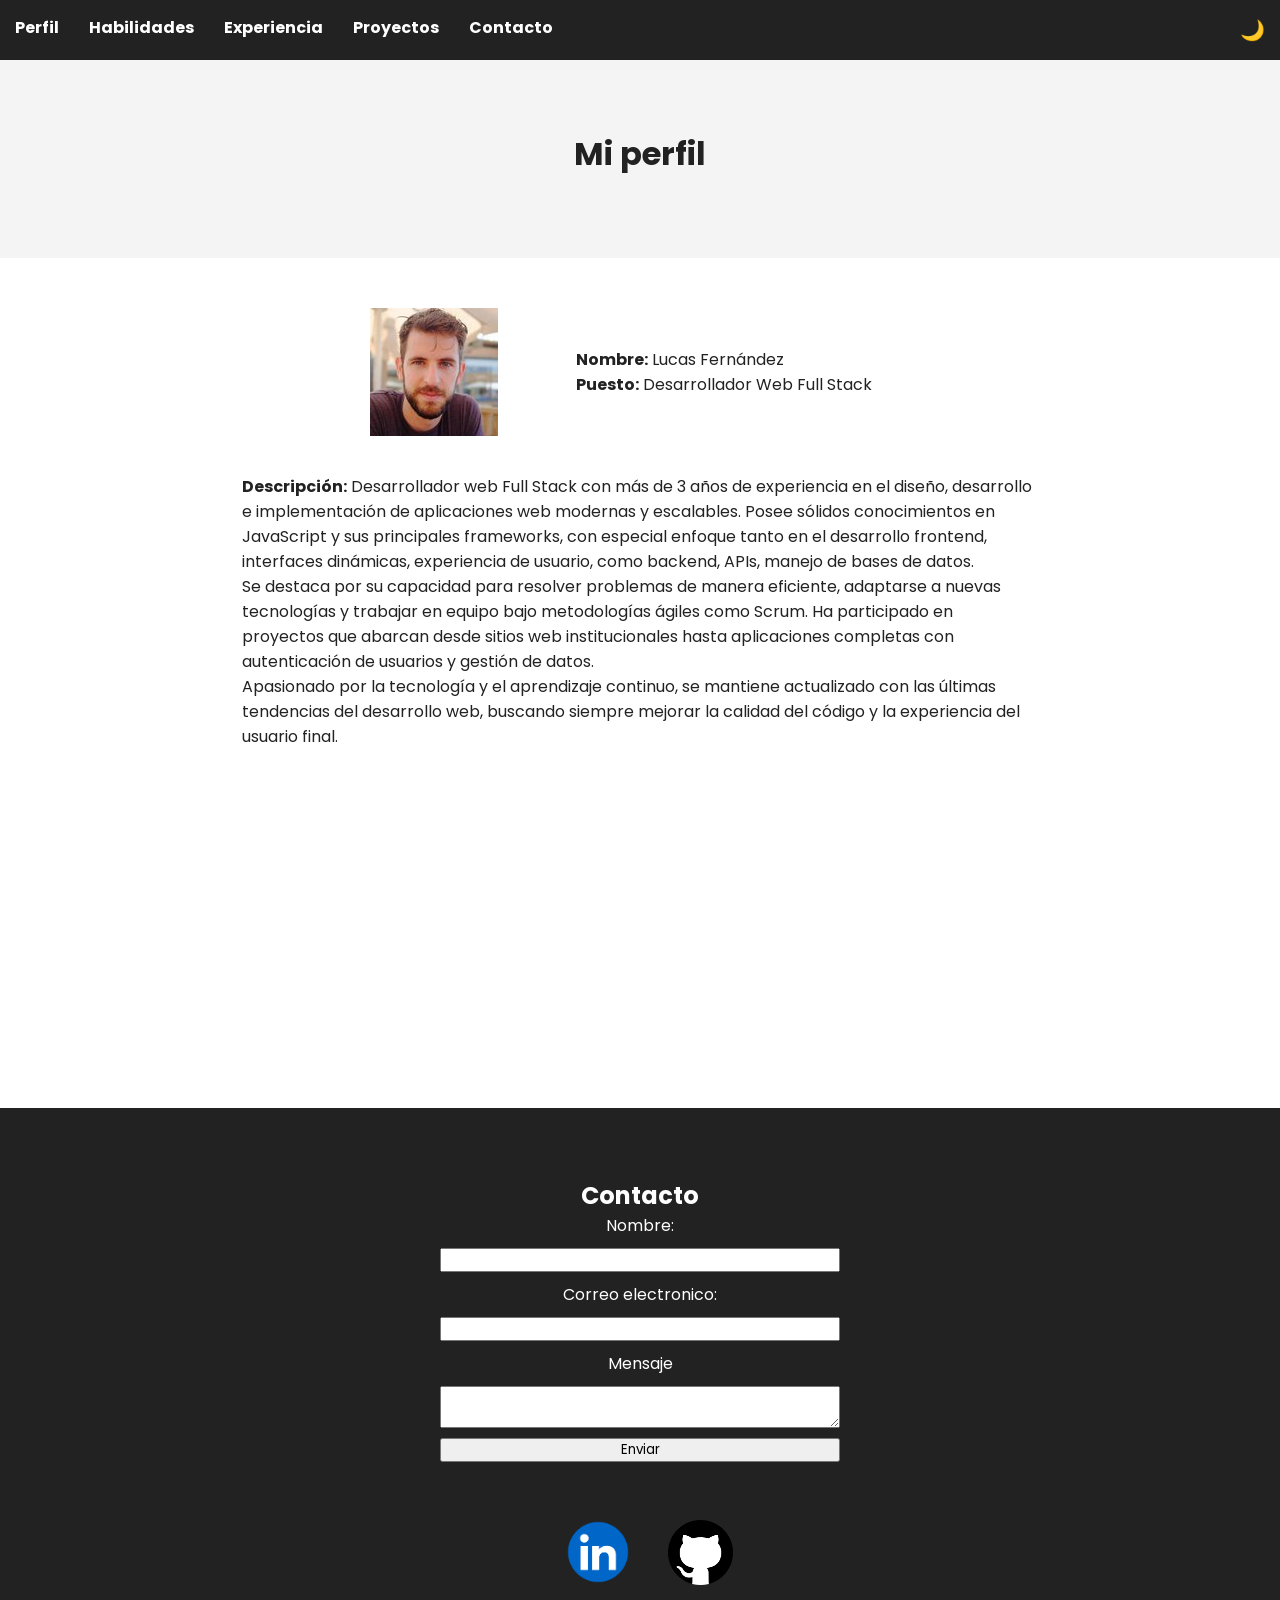
<file: index.html>
<!DOCTYPE html>
<html>
    <head>
        <title>Portafolio personal</title>
        <meta charset="UTF-8">
        <meta name="viewport" content="width=device-width, initial-scale=1.0">
        <link rel="stylesheet" href="css/Styles.css">
        <link href="https://fonts.googleapis.com/css2?family=Poppins:wght@300;400;600&display=swap" rel="stylesheet">
        <link rel="icon" href="Imagenes/Logo portafolio.png">
    </head> 
    <body>
        <nav>
            <a href="index.html">Perfil</a>
            <a href="html/habilidades.html">Habilidades</a>
            <a href="html/experiencia.html">Experiencia</a>
            <a href="html/proyectos.html">Proyectos</a>
            <a href="#contacto">Contacto</a>
            <button id="darkBtn">🌙</button>
        </nav>
        <header id="perfil">
            <h1>Mi perfil</h1>
        </header>
        <main>
            <div class="perfil-info">
                <img src="Imagenes/Foto de perfil.jpg" alt="Foto de perfil">
                <div>
                    <p><strong>Nombre:</strong> Lucas Fernández<br>
                    <strong>Puesto:</strong> Desarrollador Web Full Stack</p>
                </div>
            </div>
        <p><strong>Descripción:</strong> Desarrollador web Full Stack con más de 3 años de experiencia en el diseño, desarrollo e implementación de aplicaciones web modernas y escalables. Posee sólidos conocimientos en JavaScript y sus principales frameworks, con especial enfoque tanto en el desarrollo frontend, interfaces dinámicas, experiencia de usuario, como backend, APIs, manejo de bases de datos.<br>

Se destaca por su capacidad para resolver problemas de manera eficiente, adaptarse a nuevas tecnologías y trabajar en equipo bajo metodologías ágiles como Scrum. Ha participado en proyectos que abarcan desde sitios web institucionales hasta aplicaciones completas con autenticación de usuarios y gestión de datos. <br>

Apasionado por la tecnología y el aprendizaje continuo, se mantiene actualizado con las últimas tendencias del desarrollo web, buscando siempre mejorar la calidad del código y la experiencia del usuario final.</p>
        </main>
        <footer>
            <section id="contacto">
                <h2>Contacto</h2>
                <form id="contactForm" action="https://formspree.io/f/xwvwzbpe" method="post">
                    <label for="nombre">Nombre:</label>
                    <input type="text" name="nombre" id="nombre" required>

                    <label for="email">Correo electronico:</label>
                    <input type="email" name="email" id="email" required>

                    <label for="mensaje">Mensaje</label>
                    <textarea name="mensaje" id="mensaje" required></textarea>

                    <button type="submit">Enviar</button>
                </form>
            </section>
            <section id="redes">

                <a href="https://linkedin.com/in/lucasfernandez-dev" target="_blank"><img class="linkeding"src="Imagenes/Logo Linkeding.webp" alt="Logo linkedin" ></a>
                <a href="https://github.com/lucasfernandez" target="_blank"><img src="Imagenes/Logo GitHub.png" alt="Logo de GitHub"></a>
            </section>
            
        </footer>
        <script src="js/index.js"></script>
    </body>
</html>
</file>
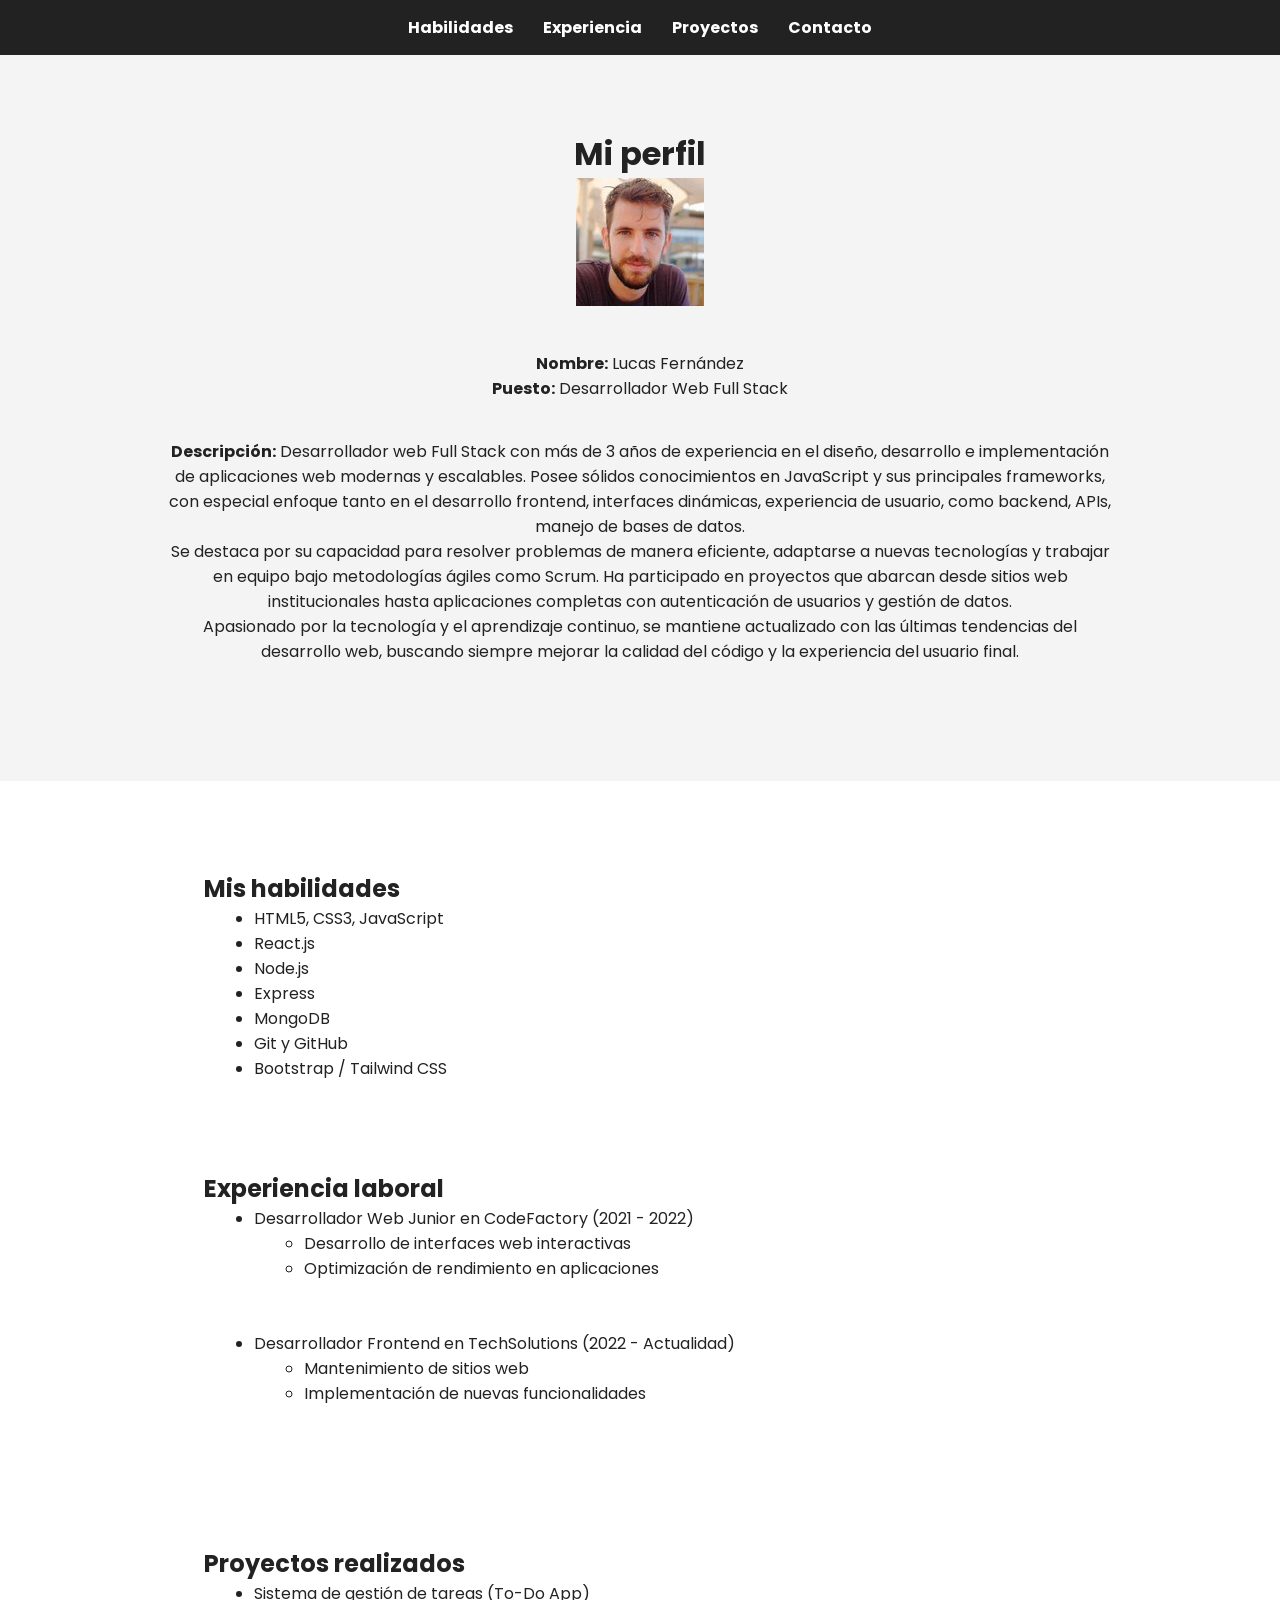
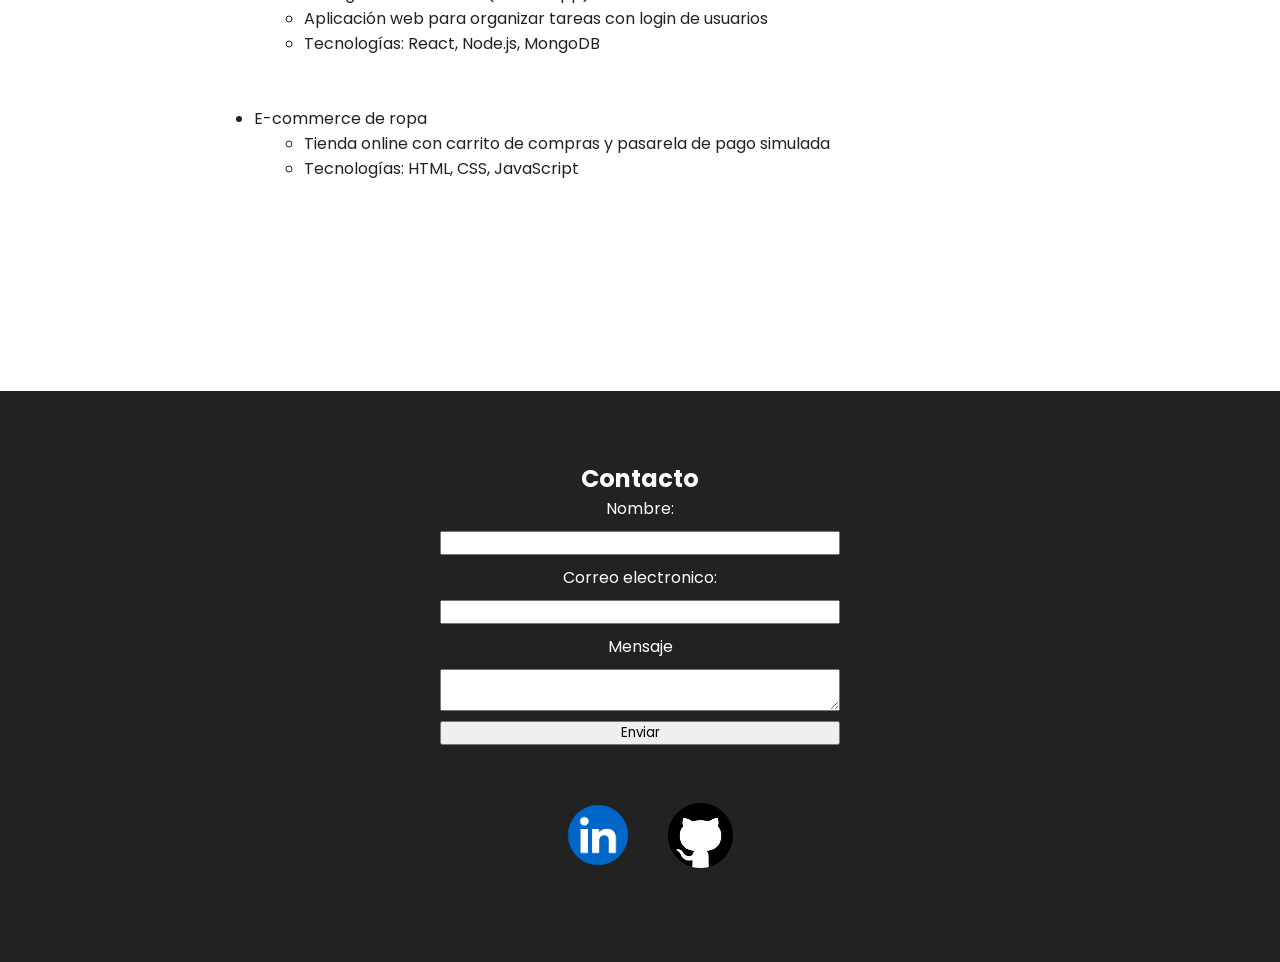
<file: html/index.html>
<!DOCTYPE html>
<html>
    <head>
        <title>Portafolio personal</title>
        <meta charset="UTF-8">
        <meta name="viewport" content="width=device-width, initial-scale=1.0">
        <link rel="stylesheet" href="../css/Styles.css">
        <link href="https://fonts.googleapis.com/css2?family=Poppins:wght@300;400;600&display=swap" rel="stylesheet">
        <link rel="icon" href="../Imagenes/Logo portafolio.png">

    </head> 
    <body>
        <nav>
            <a href="#habilidades">Habilidades</a>
            <a href="#experiencia">Experiencia</a>
            <a href="#proyectos">Proyectos</a>
            <a href="#contacto">Contacto</a>
        </nav>
        <header id="perfil">
            <h1>Mi perfil</h1>
        <img src="../Imagenes/Foto de perfil.jpg" alt="Foto de perfil">
        <p><strong>Nombre:</strong> Lucas Fernández<br>
        <strong>Puesto:</strong> Desarrollador Web Full Stack</p>

        <p><strong>Descripción:</strong> Desarrollador web Full Stack con más de 3 años de experiencia en el diseño, desarrollo e implementación de aplicaciones web modernas y escalables. Posee sólidos conocimientos en JavaScript y sus principales frameworks, con especial enfoque tanto en el desarrollo frontend, interfaces dinámicas, experiencia de usuario, como backend, APIs, manejo de bases de datos.<br>

Se destaca por su capacidad para resolver problemas de manera eficiente, adaptarse a nuevas tecnologías y trabajar en equipo bajo metodologías ágiles como Scrum. Ha participado en proyectos que abarcan desde sitios web institucionales hasta aplicaciones completas con autenticación de usuarios y gestión de datos. <br>

Apasionado por la tecnología y el aprendizaje continuo, se mantiene actualizado con las últimas tendencias del desarrollo web, buscando siempre mejorar la calidad del código y la experiencia del usuario final.</p>
        </header>
        <main>
        <section id="habilidades">
        <h2>Mis habilidades</h2>
        <ul>
            <li>HTML5, CSS3, JavaScript</li>
            <li>React.js</li>
            <li>Node.js</li>
            <li>Express</li>
            <li>MongoDB</li>
            <li>Git y GitHub</li>
            <li>Bootstrap / Tailwind CSS</li>
        </ul>
        </section>
        <section id="experiencia">
        <h2>Experiencia laboral</h2>
        <ul>
            <li>Desarrollador Web Junior en CodeFactory (2021 - 2022)
                <ul>
                    <li>Desarrollo de interfaces web interactivas</li>
                    <li>Optimización de rendimiento en aplicaciones</li>
                </ul>
            </li>
            <li>Desarrollador Frontend en TechSolutions (2022 - Actualidad)
                <ul>
                    <li>Mantenimiento de sitios web</li>
                    <li>Implementación de nuevas funcionalidades</li>
                </ul>
            </li>
        </ul>
        </section>
        <section id="proyectos">
        <h2>Proyectos realizados</h2>
         <ul>
            <li>Sistema de gestión de tareas (To-Do App)
                <ul>
                    <li>Aplicación web para organizar tareas con login de usuarios</li>
                    <li>Tecnologías: React, Node.js, MongoDB</li>
                </ul>
            </li>
            <li>E-commerce de ropa
                <ul>
                    <li>Tienda online con carrito de compras y pasarela de pago simulada</li>
                    <li>Tecnologías: HTML, CSS, JavaScript</li>
                </ul>
            </li>
        </ul>
        </section>
    </main>
        <footer>
            <section id="contacto">
                <h2>Contacto</h2>
                <form>
                    <label for="nombre">Nombre:</label>
                    <input type="text" name="nombre" id="nombre" required>

                    <label for="email">Correo electronico:</label>
                    <input type="email" name="email" id="email" required>

                    <label for="mensaje">Mensaje</label>
                    <textarea name="mensaje" id="mensaje" required></textarea>

                    <button type="submit">Enviar</button>
                </form>
            </section>
            <section id="redes">

                <a href="https://linkedin.com/in/lucasfernandez-dev" target="_blank"><img class="linkeding"src="../Imagenes/Logo Linkeding.webp" alt="Logo linkedin" ></a>
                <a href="https://github.com/lucasfernandez" target="_blank"><img src="../Imagenes/Logo GitHub.png" alt="Logo de GitHub"></a>
            </section>
            
        </footer>
    
    </body>
</html>
</file>
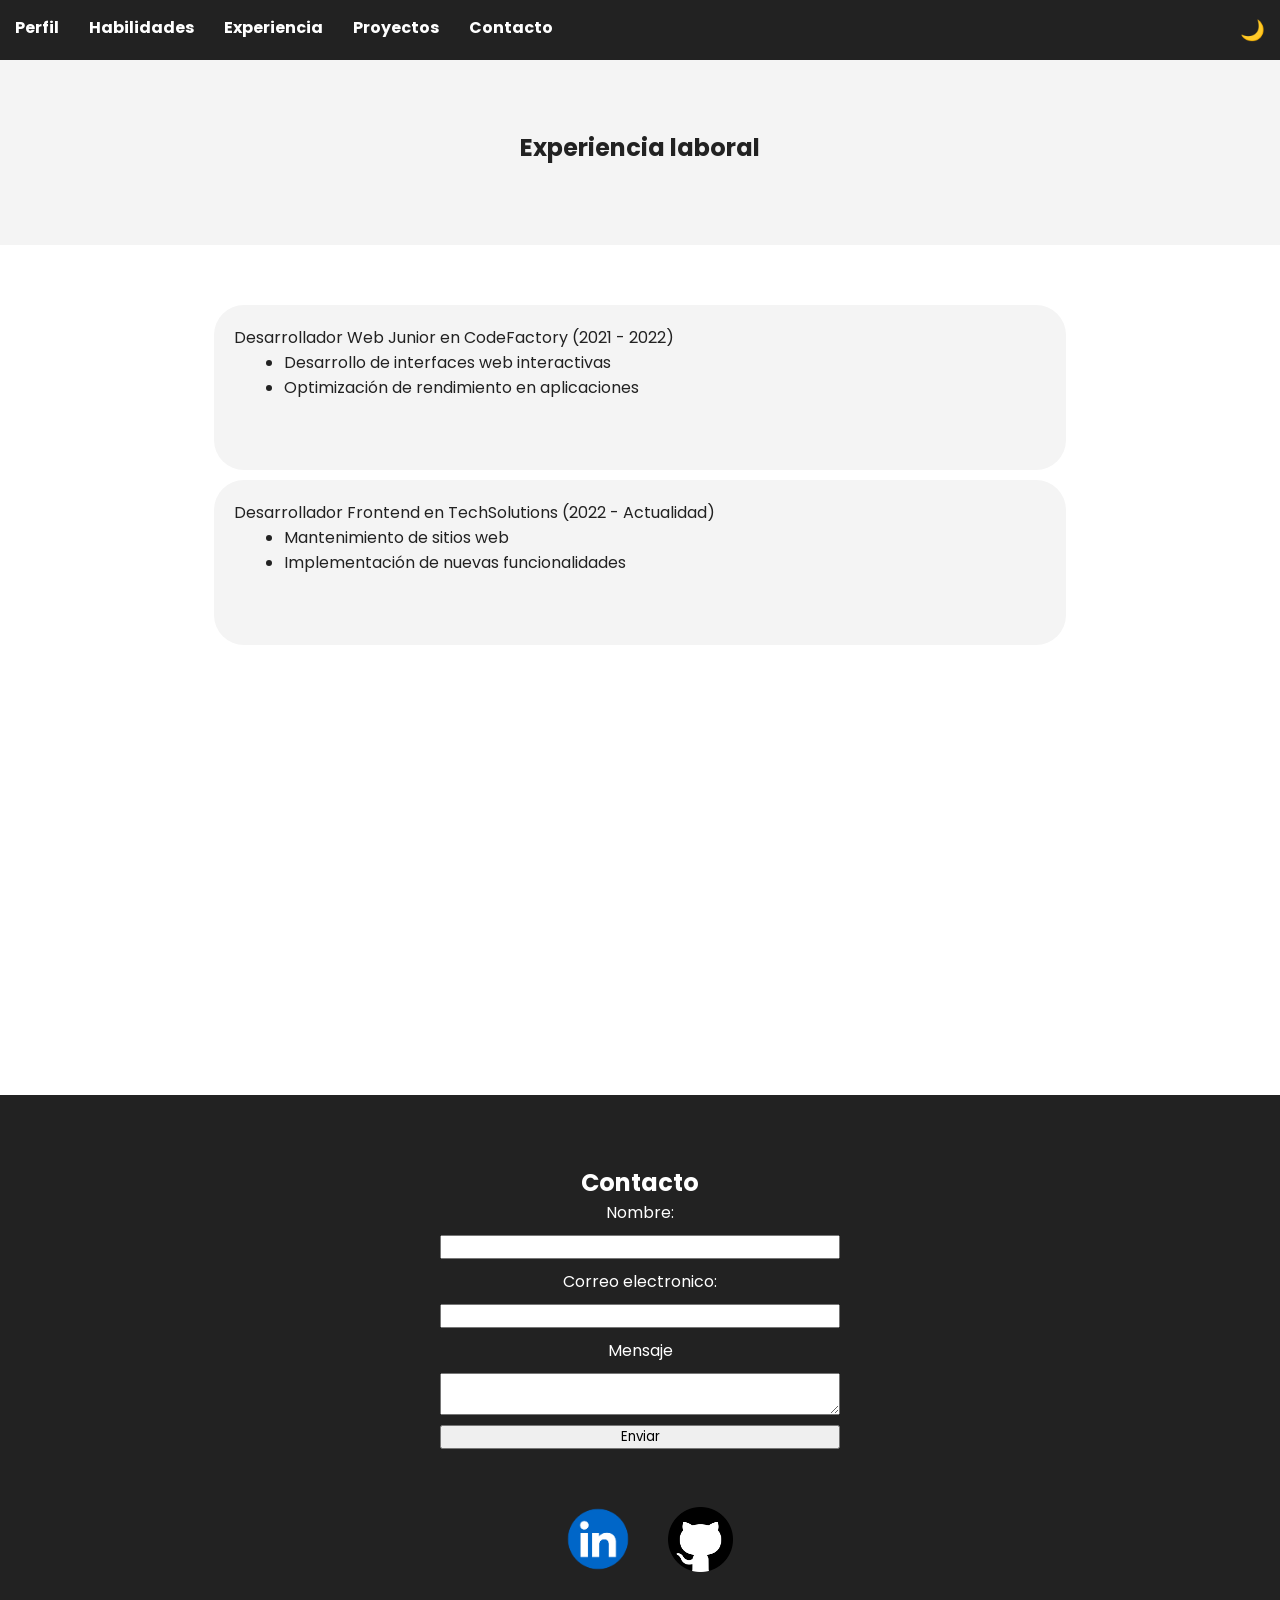
<file: html/experiencia.html>
<!DOCTYPE html>
<html>
    <head>
        <title>Experiencia</title>
        <meta charset="UTF-8">
        <meta name="viewport" content="width=device-width, initial-scale=1.0">
        <link rel="stylesheet" href="../css/Styles.css">
        <link href="https://fonts.googleapis.com/css2?family=Poppins:wght@300;400;600&display=swap" rel="stylesheet">
        <link rel="icon" href="../Imagenes/Logo portafolio.png">
    </head>
    <body>
        <nav>
            <a href="../index.html">Perfil</a>
            <a href="habilidades.html">Habilidades</a>
            <a href="experiencia.html">Experiencia</a>
            <a href="proyectos.html">Proyectos</a>
            <a href="#contacto">Contacto</a>
            <button id="darkBtn">🌙</button>
        </nav>
        <header>
            <h2>Experiencia laboral</h2>
        </header>
        <main>
                <div class="tarjeta">Desarrollador Web Junior en CodeFactory (2021 - 2022)
                    <ul>
                        <li>Desarrollo de interfaces web interactivas</li>
                        <li>Optimización de rendimiento en aplicaciones</li>
                    </ul>
                </div>
                <div class="tarjeta">Desarrollador Frontend en TechSolutions (2022 - Actualidad)
                    <ul>
                        <li>Mantenimiento de sitios web</li>
                        <li>Implementación de nuevas funcionalidades</li>
                    </ul>
                </div>
        </main>
        <footer>
            <section id="contacto">
                <h2>Contacto</h2>
                <form id="contactForm" action="https://formspree.io/f/xwvwzbpe" method="post">
                    <label for="nombre">Nombre:</label>
                    <input type="text" name="nombre" id="nombre" required>

                    <label for="email">Correo electronico:</label>
                    <input type="email" name="email" id="email" required>

                    <label for="mensaje">Mensaje</label>
                    <textarea name="mensaje" id="mensaje" required></textarea>

                    <button type="submit">Enviar</button>
                </form>
            </section>
            <section id="redes">

                <a href="https://linkedin.com/in/lucasfernandez-dev" target="_blank"><img class="linkeding"src="../Imagenes/Logo Linkeding.webp" alt="Logo linkedin" ></a>
                <a href="https://github.com/lucasfernandez" target="_blank"><img src="../Imagenes/Logo GitHub.png" alt="Logo de GitHub"></a>
            </section>
            
        </footer>
        <script src="../js/index.js"></script>
    </body>
</html>
</file>
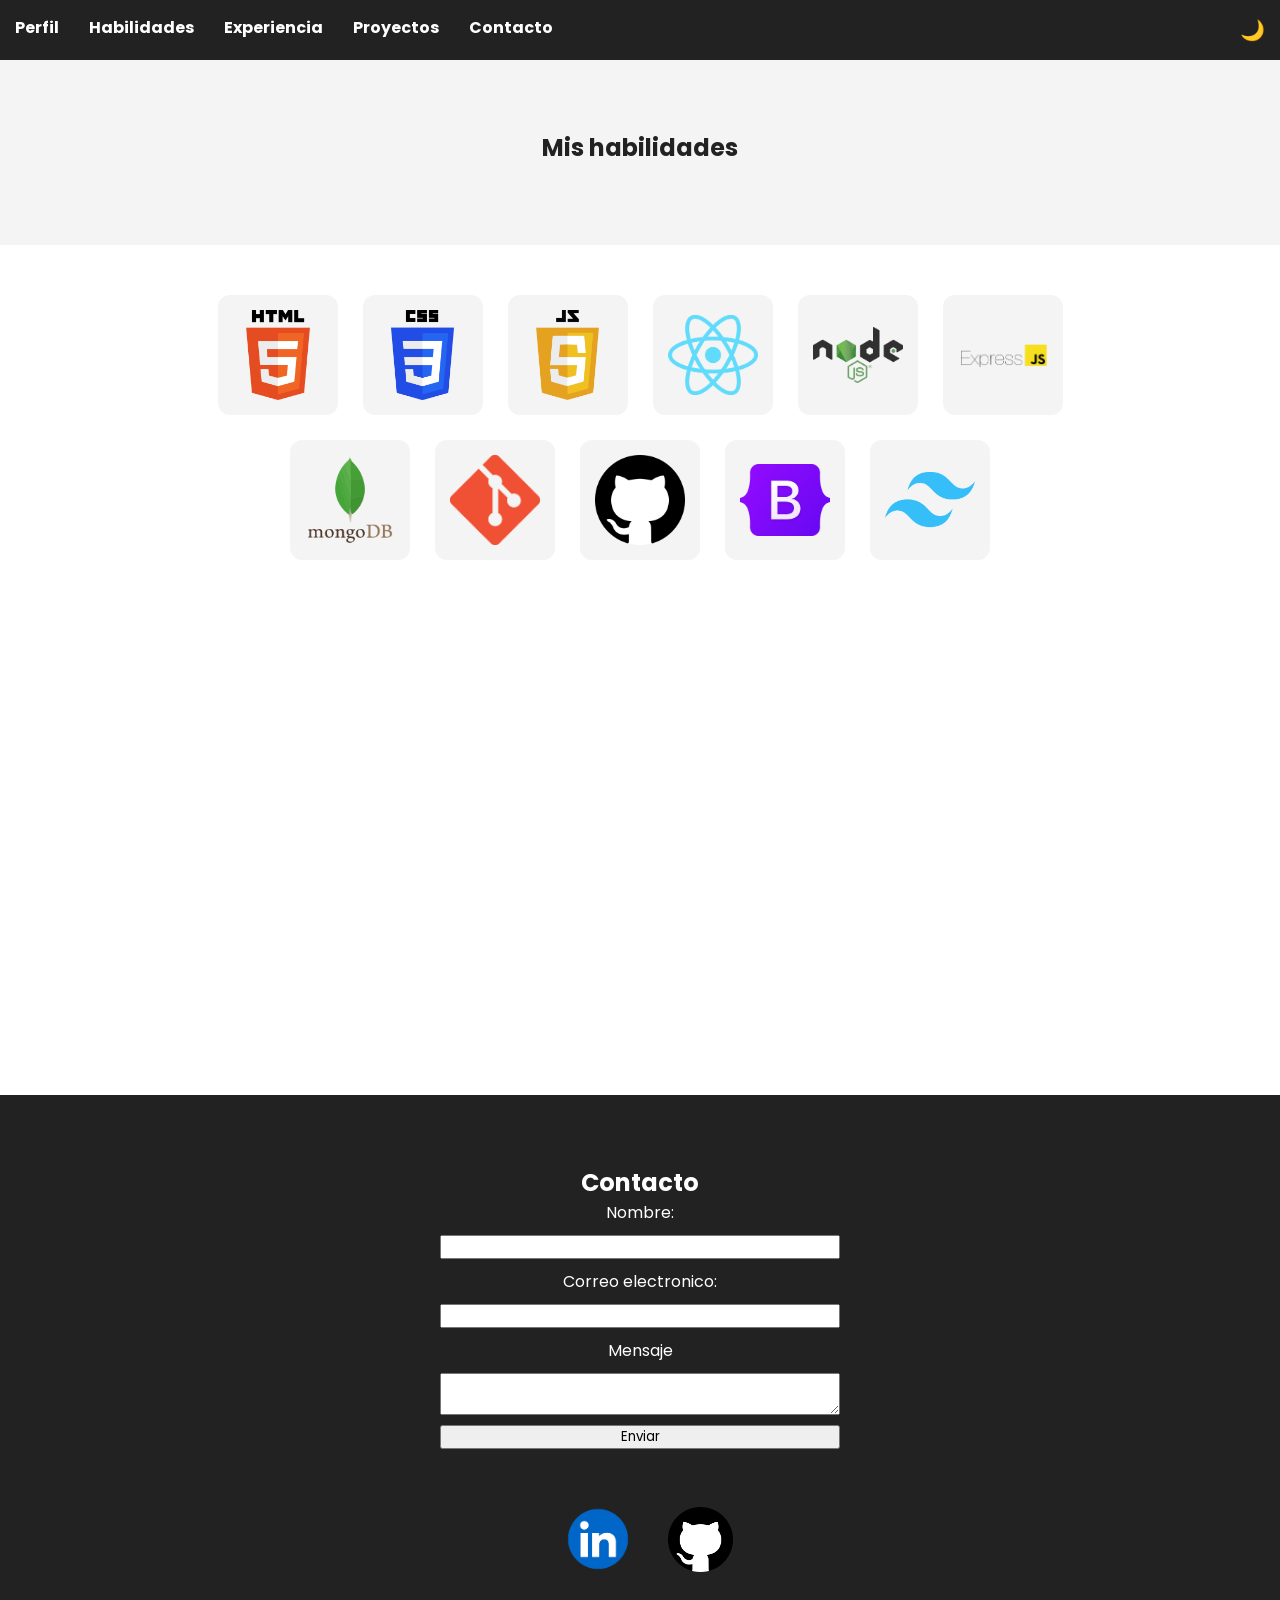
<file: html/habilidades.html>
<!DOCTYPE html>
<html>
    <head>
        <title>Portafolio personal</title>
        <meta charset="UTF-8">
        <meta name="viewport" content="width=device-width, initial-scale=1.0">
        <link rel="stylesheet" href="../css/Styles.css">
        <link href="https://fonts.googleapis.com/css2?family=Poppins:wght@300;400;600&display=swap" rel="stylesheet">
        <link rel="icon" href="../Imagenes/Logo portafolio.png">
    </head>
    <body>
        <nav>
            <a href="../index.html">Perfil</a>
            <a href="habilidades.html">Habilidades</a>
            <a href="experiencia.html">Experiencia</a>
            <a href="proyectos.html">Proyectos</a>
            <a href="#contacto">Contacto</a>
            <button id="darkBtn">🌙</button>
        </nav>
        
            <header>
                <h2>Mis habilidades</h2>
            </header>
            <main>
            <div class="logos">
                <img src="../Imagenes/logo HTML.png" alt="logo HTML">
                <img src="../Imagenes/logo CSS.png" alt="logo CSS">
                <img src="../Imagenes/logo JavaScript.png" alt="logo JavaScript">
                <img src="../Imagenes/logo React.png" alt="logo React">
                <img src="../Imagenes/logo Node.png" alt="logo Node">
                <img src="../Imagenes/logo ExpressJS.png" alt="logo ExpressJS">
                <img src="../Imagenes/logo mongodb.png" alt="logo MongoDB">
                <img src="../Imagenes/logo Git.png" alt="logo GIT">
                <img src="../Imagenes/Logo GitHub.png" alt="logo GitHub">
                <img src="../Imagenes/logo Bootstrap.png" alt="logo Bootstrap">
                <img src="../Imagenes/logo Tailwind_CSS.png" alt="logo TailWind CSS">
            </div>
        </main> 
         <footer>
            <section id="contacto">
                <h2>Contacto</h2>
                <form id="contactForm" action="https://formspree.io/f/xwvwzbpe" method="post">
                    <label for="nombre">Nombre:</label>
                    <input type="text" name="nombre" id="nombre" required>

                    <label for="email">Correo electronico:</label>
                    <input type="email" name="email" id="email" required>

                    <label for="mensaje">Mensaje</label>
                    <textarea name="mensaje" id="mensaje" required></textarea>

                    <button type="submit">Enviar</button>
                </form>
            </section>
            <section id="redes">

                <a href="https://linkedin.com/in/lucasfernandez-dev" target="_blank"><img class="linkeding"src="../Imagenes/Logo Linkeding.webp" alt="Logo linkedin" ></a>
                <a href="https://github.com/lucasfernandez" target="_blank"><img src="../Imagenes/Logo GitHub.png" alt="Logo de GitHub"></a>
            </section>
        </footer>
        <script src="../js/index.js"></script>
    </body>
</html>
</file>
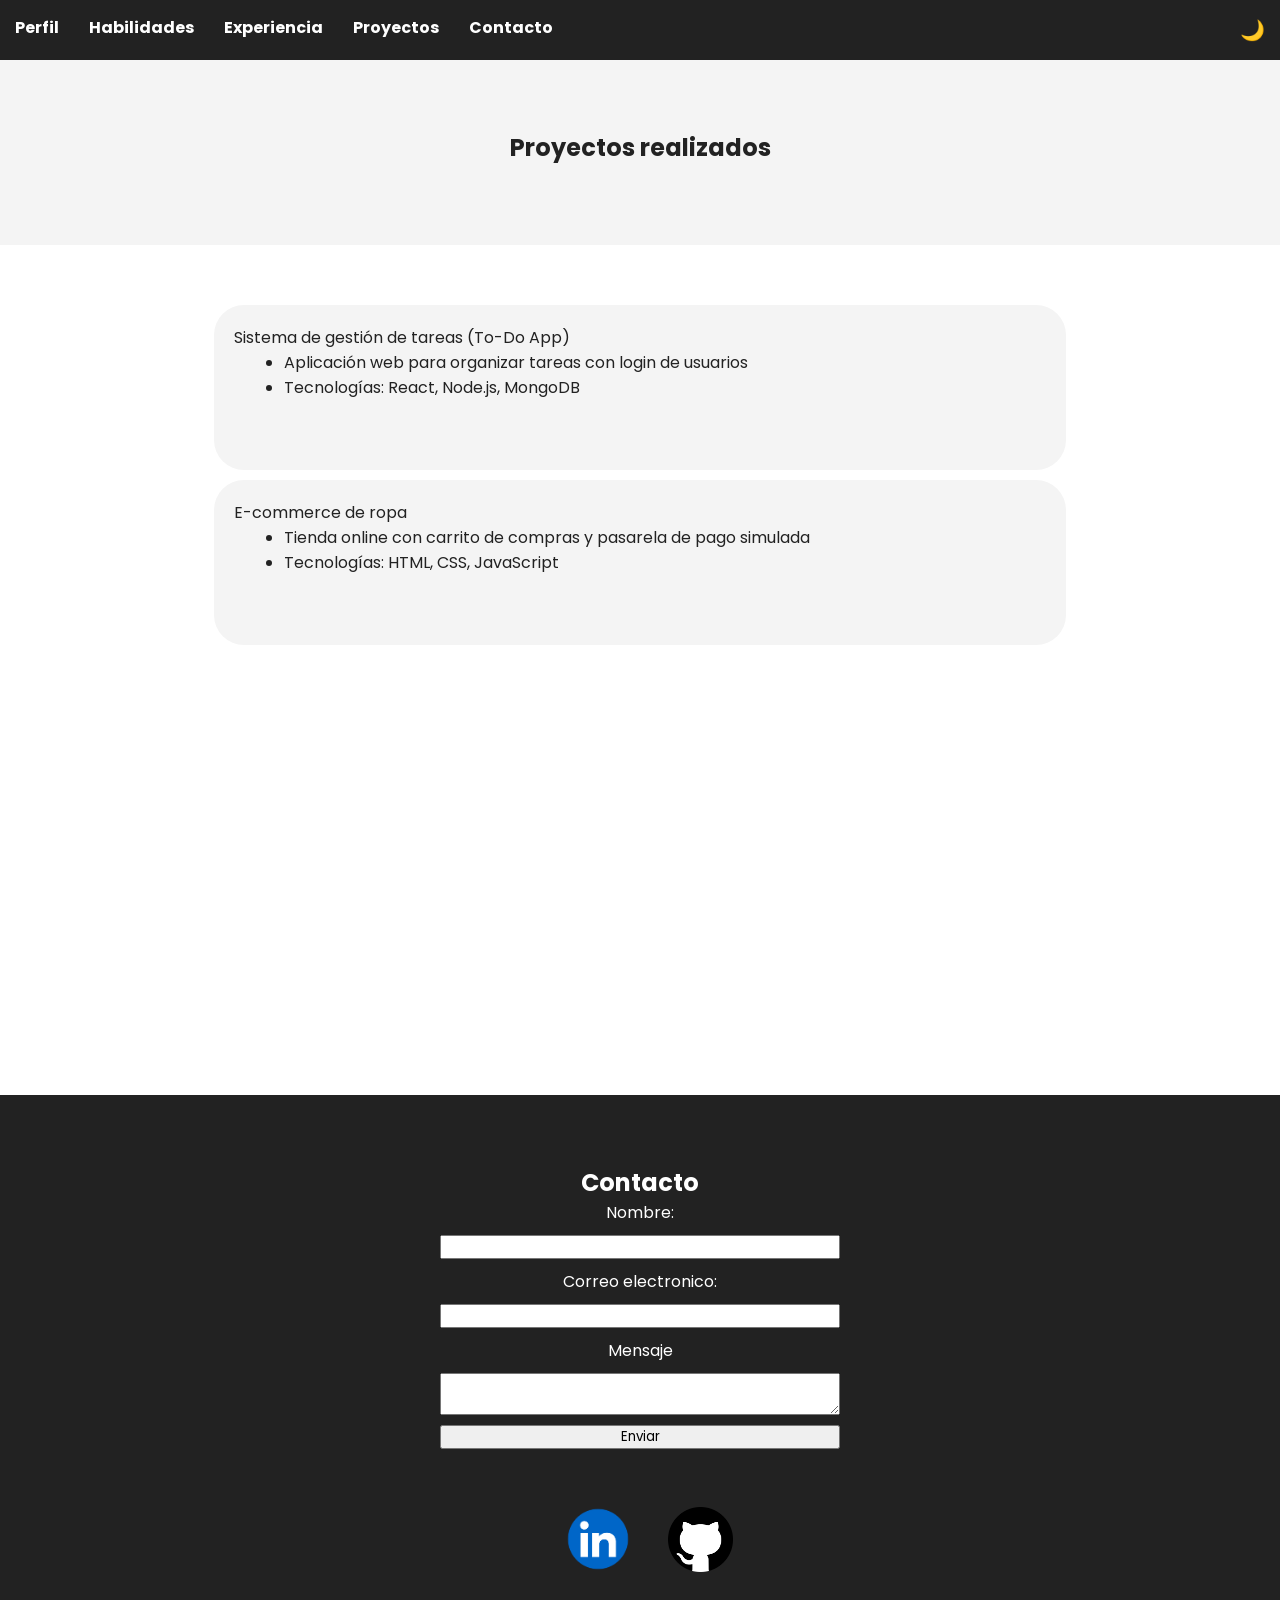
<file: html/proyectos.html>
<!DOCTYPE html>
<html>
    <head>
        <title>Portafolio personal</title>
        <meta charset="UTF-8">
        <meta name="viewport" content="width=device-width, initial-scale=1.0">
        <link rel="stylesheet" href="../css/Styles.css">
        <link href="https://fonts.googleapis.com/css2?family=Poppins:wght@300;400;600&display=swap" rel="stylesheet">
        <link rel="icon" href="../Imagenes/Logo portafolio.png">
    </head>
    <body>
        <nav>
            <a href="../index.html">Perfil</a>
            <a href="habilidades.html">Habilidades</a>
            <a href="experiencia.html">Experiencia</a>
            <a href="proyectos.html">Proyectos</a>
            <a href="#contacto">Contacto</a>
            <button id="darkBtn">🌙</button>
        </nav>
        <header>
            <h2>Proyectos realizados</h2>
        </header>
        <main>
                <div class="tarjeta">Sistema de gestión de tareas (To-Do App)
                    <ul>
                        <li>Aplicación web para organizar tareas con login de usuarios</li>
                        <li>Tecnologías: React, Node.js, MongoDB</li>
                    </ul>
                </div>
                <div class="tarjeta">E-commerce de ropa
                    <ul>
                        <li>Tienda online con carrito de compras y pasarela de pago simulada</li>
                        <li>Tecnologías: HTML, CSS, JavaScript</li>
                    </ul>
                </div>
        </main>
        <footer>
            <section id="contacto">
                <h2>Contacto</h2>
                <form id="contactForm" action="https://formspree.io/f/xwvwzbpe" method="post">
                    <label for="nombre">Nombre:</label>
                    <input type="text" name="nombre" id="nombre" required>

                    <label for="email">Correo electronico:</label>
                    <input type="email" name="email" id="email" required>

                    <label for="mensaje">Mensaje</label>
                    <textarea name="mensaje" id="mensaje" required></textarea>

                    <button type="submit">Enviar</button>
                </form>
            </section>
            <section id="redes">

                <a href="https://linkedin.com/in/lucasfernandez-dev" target="_blank"><img class="linkeding"src="../Imagenes/Logo Linkeding.webp" alt="Logo linkedin" ></a>
                <a href="https://github.com/lucasfernandez" target="_blank"><img src="../Imagenes/Logo GitHub.png" alt="Logo de GitHub"></a>
            </section>
            
        </footer>
        <script src="../js/index.js"></script>
    </body>
</html>
</file>
<file: css/Styles.css>
:root{
    --bg: #ffffff;
    --text: #222;
    --nav: #222;
    --card: #f4f4f4;
}
.dark{
    --bg: #121212;
    --text: #f5f5f5;
    --nav: #1e1e1e;
    --card: #7d7d7d;
}
/* Reset básico */
*{
    margin:0;
    padding:0;
    box-sizing:border-box;
    font-family: 'Poppins', sans-serif;
}
html {
    scroll-behavior: smooth;
}
body{
    padding-top:50px;  /* espacio para el nav */
    background: var(--bg);
    color: var(--text);
}

/* NAV */
nav{
    background:var(--nav);
    padding:15px;
    display:flex;
    justify-content:center; /*dice si va centrado a la derecha o a la izquierda*/
    gap:30px; /*espacio entre los elementos flex*/

    position:fixed;   /* lo fija */
    top:0;
    left:0;
    width:100%;       /* ocupa todo el ancho */
    z-index:1000;     /* queda por encima del contenido */
}

nav a{
    color:white;
    text-decoration:none;
    font-weight:bold;
}

/* HEADER */
header{
    text-align:center;
    width:100%;
    padding:80px 10%;
    background:var(--card);
}
/* CONTENIDO */
main{
    max-width:1000px;
    margin:auto;
    padding:50px 5%;
    min-height: calc(100vh - 70px);
}
.perfil-info{
    display:flex;
    align-items:center;
    justify-content:center;
    gap:40px;
}

/* SECCIONES */
section{
    margin:40px 0;
    scroll-margin-top:150px;
}
/* LISTAS */
ul{
    padding-left:50px;
    padding-bottom:50px ;
    
}

/* FOOTER */
footer{
    background:var(--nav);
    color:white;
    text-align:center;
    padding:30px;

    width:100%;
    margin-top:20px;
}

footer img{
    height:65px;
    width:auto;
    margin:0px;
    padding: auto;
}
.linkeding{
    height: 100px;
    margin: 0px;
    padding: auto;
}
#redes{
    display:flex;
    justify-content:center;
    align-items:center;  
    gap:20px;
}

/* FORM */
form{
    display:flex;
    flex-direction:column;
    gap:10px;
    max-width:400px;
    margin:auto;
}
.logos{
    display: flex;
    flex-wrap: wrap;
    gap: 25px;
    justify-content: center;
    align-items: center;
}
.logos img{
    width: 120px;
    height: 120px;
    object-fit: contain;
    padding: 15px;
    background: var(--card);
    border-radius: 12px;
    transition: 0.3s;
}
p{
    margin: 1cm;
}
.tarjeta{
    margin: 10px;
    padding: 20px;
    border-radius: 30px;
    background-color:var(--card);
}
#darkBtn{
    margin-left: auto;
    background: none;   /* sin fondo */
    border: none;       /* sin borde */
    font-size: 20px;
    cursor: pointer;
    color: white;       /* mismo color que el nav */
}

/* 🔴 RESPONSIVE */
@media (max-width:768px){

    /* NAV compacto */
    nav{
        flex-direction:column;
        align-items:center;
        gap:10px;
        padding:10px;
    }

    nav a{
        font-size:14px;
        padding:5px;
    }

    /* Reducir espacio del body (nav más chico) */
    body{
        padding-top:250px;
    }

    /* Imagen perfil más chica */
    header img{
        width:110px;
    }
    section{
        scroll-margin-top:250px;
    }
}
</file>
